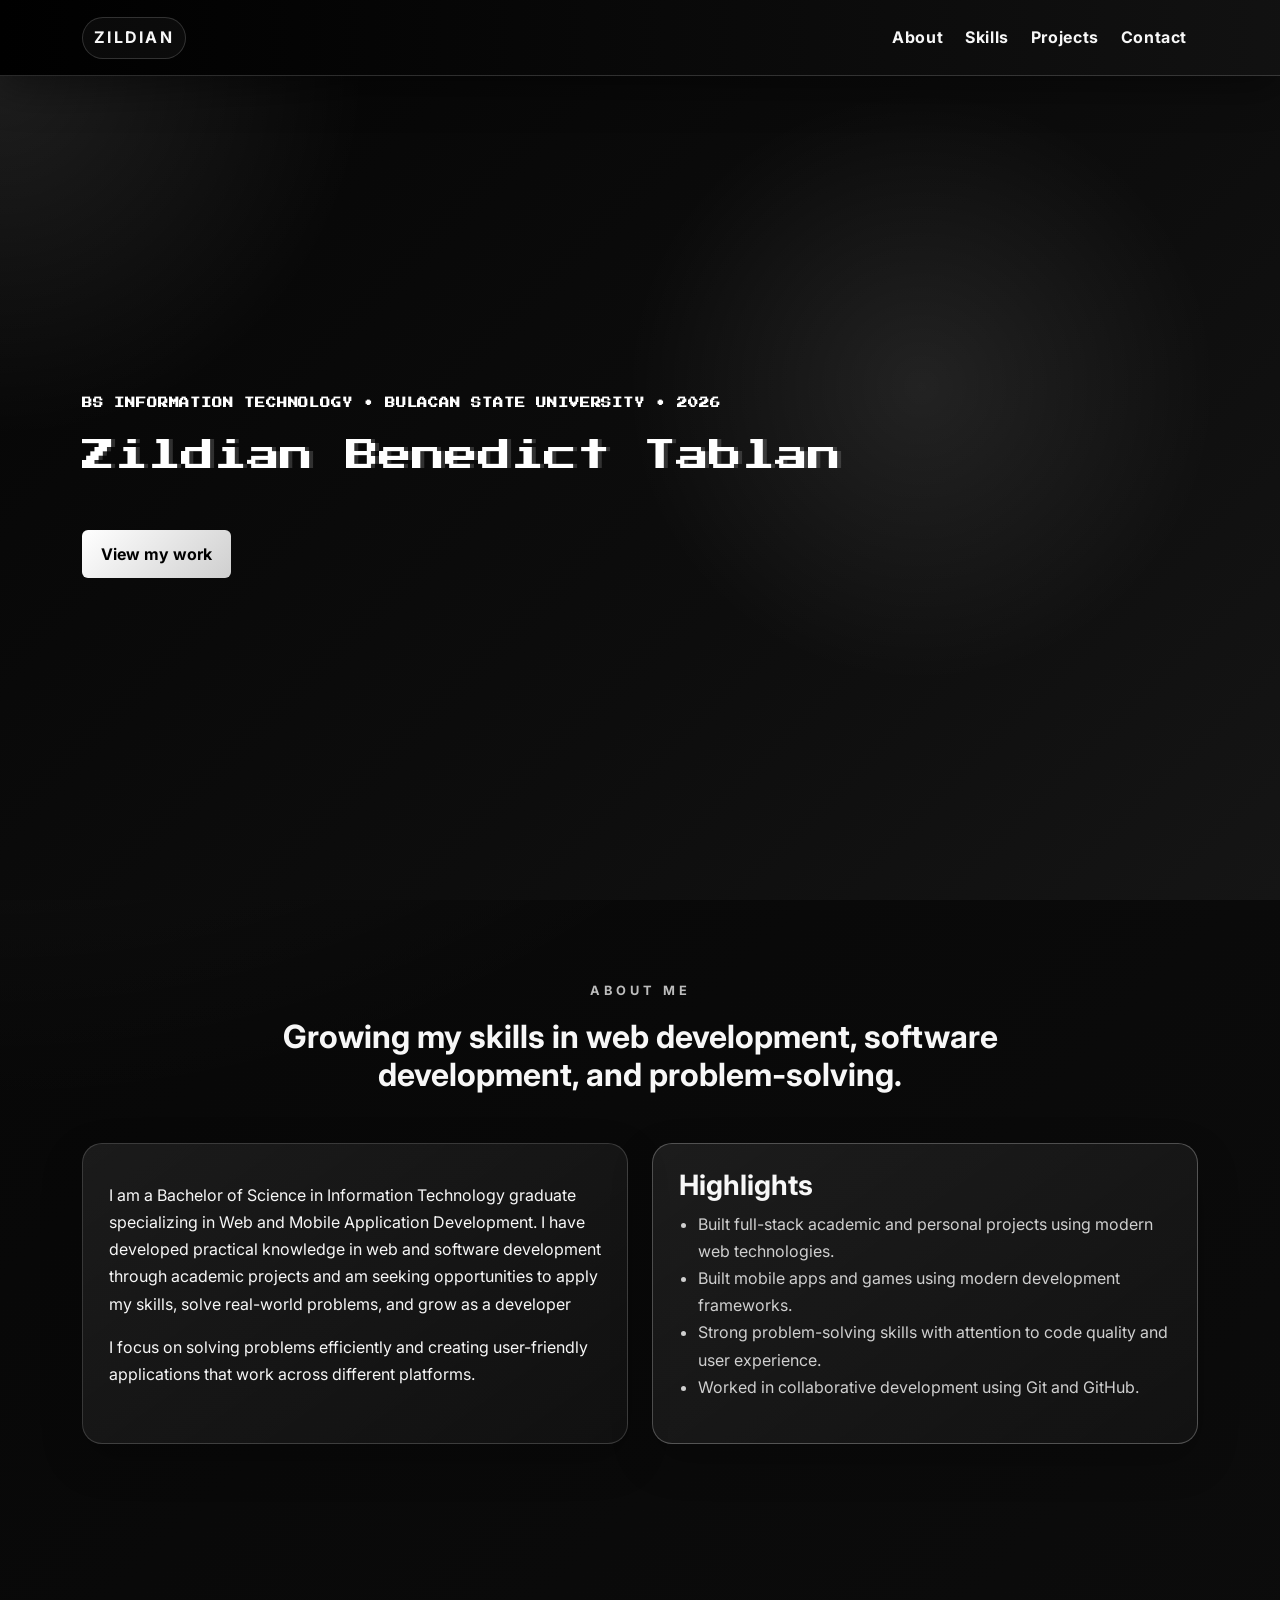
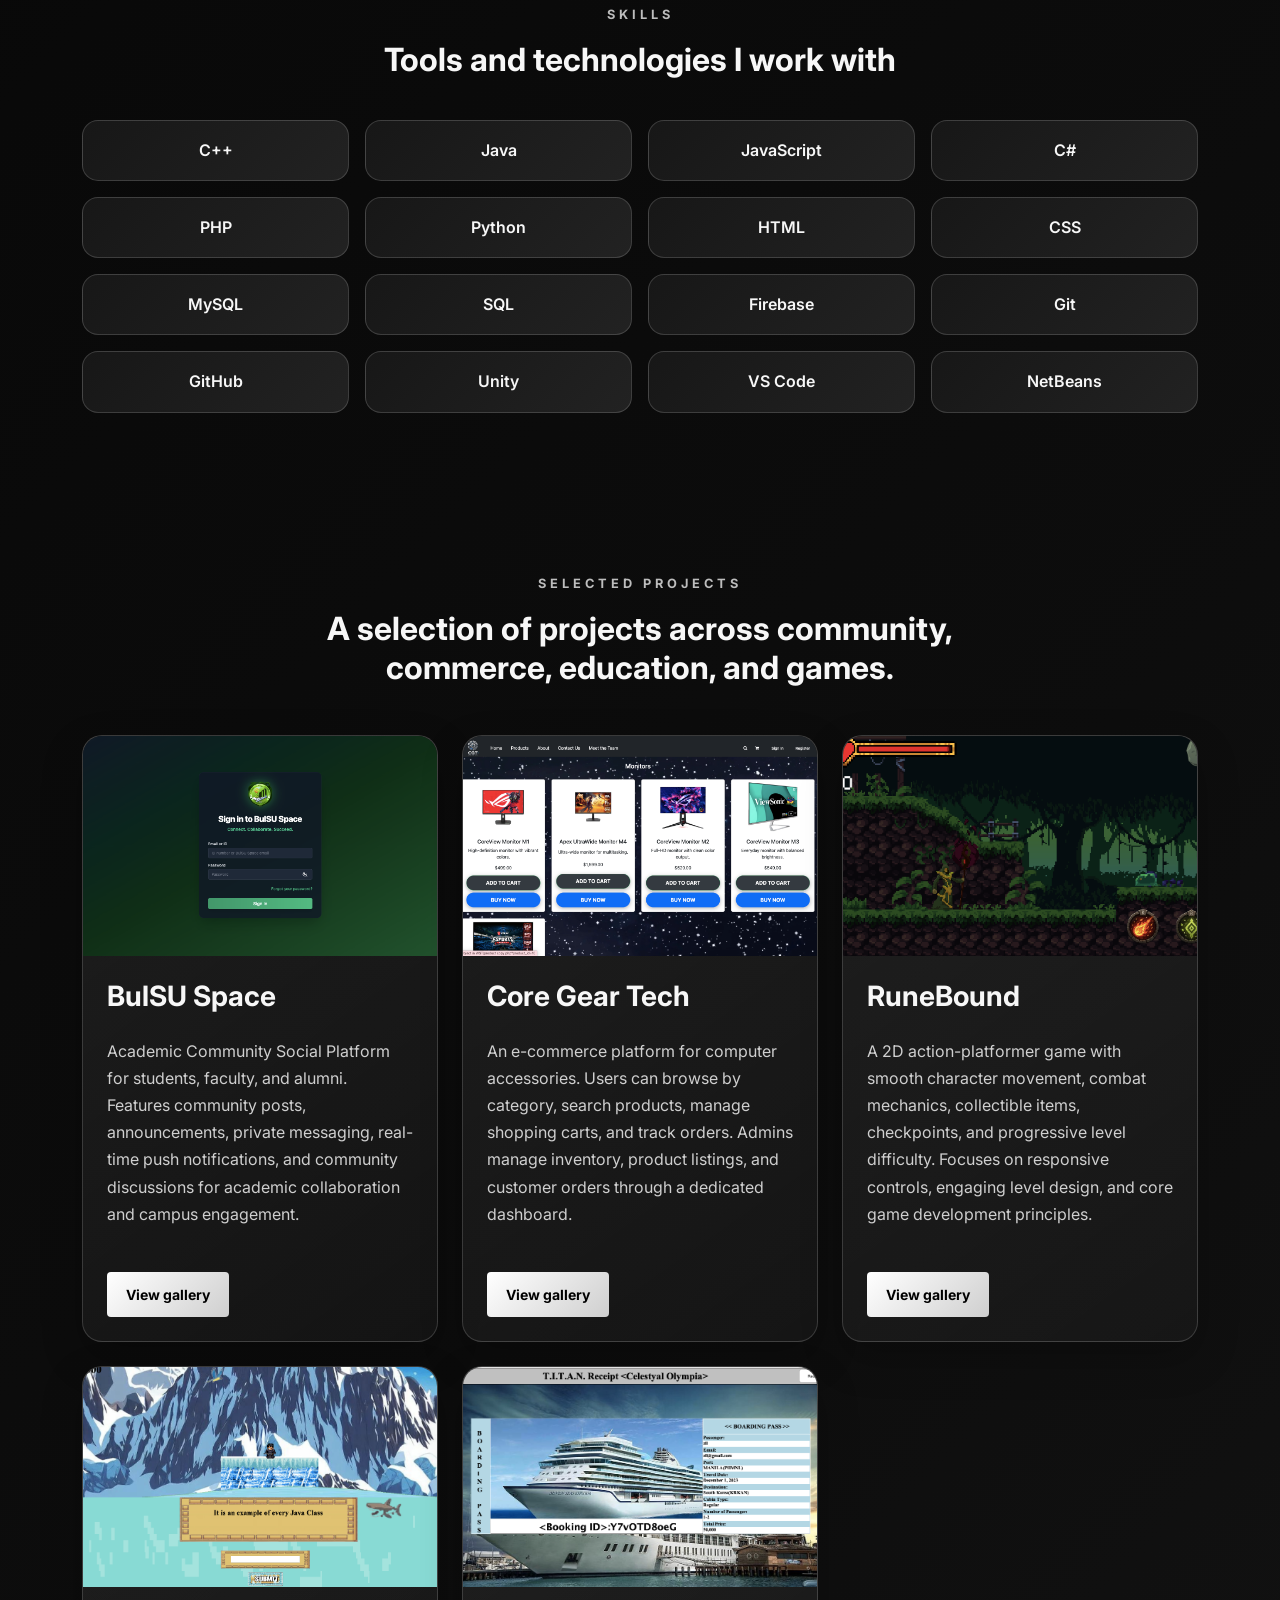
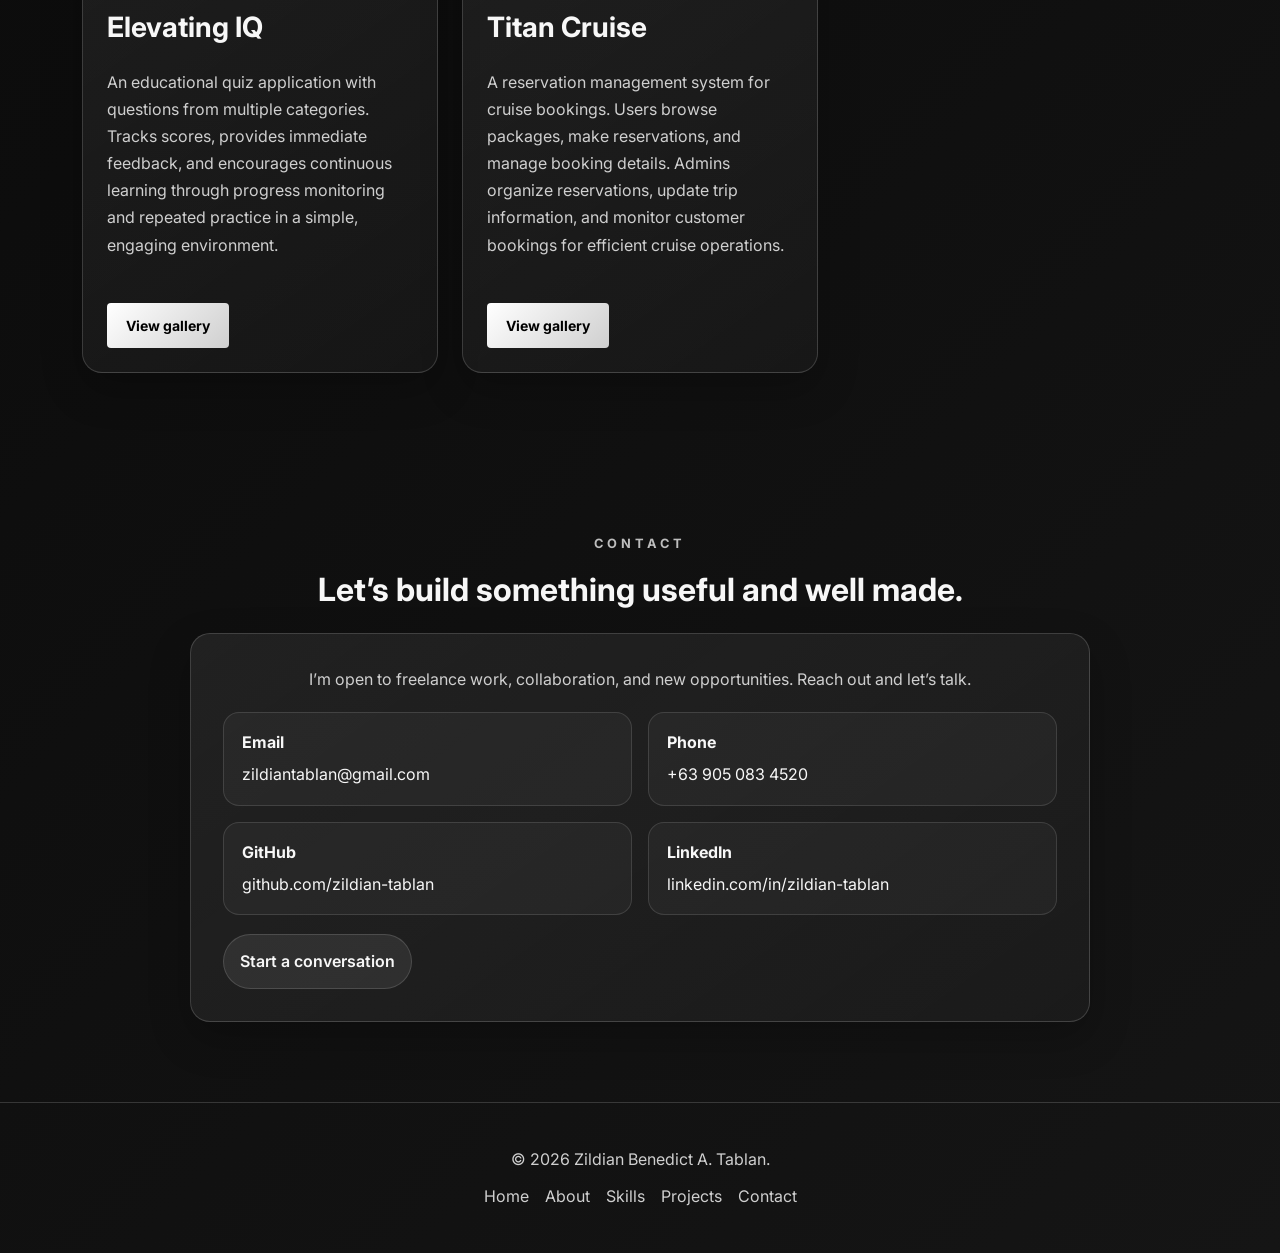
<file: index.html>
<!DOCTYPE html>
<html lang="en">
<head>
    <meta charset="UTF-8">
    <meta name="viewport" content="width=device-width, initial-scale=1.0">
    <meta name="description" content="Portfolio of Zildian Benedict A. Tablan featuring web, game, and UI projects.">
    <title>Zildian Benedict A. Tablan | Portfolio</title>
    <link href="https://cdn.jsdelivr.net/npm/bootstrap@5.3.3/dist/css/bootstrap.min.css" rel="stylesheet">
    <link rel="stylesheet" href="style.css">
</head>
<body>
    <a class="skip-link" href="#main-content">Skip to content</a>

    <nav class="navbar navbar-expand-lg navbar-dark fixed-top">
        <div class="container">
            <a class="navbar-brand fw-bold" href="#home">Zildian</a>
            <button class="navbar-toggler" type="button" data-bs-toggle="collapse" data-bs-target="#navbarNav" aria-controls="navbarNav" aria-expanded="false" aria-label="Toggle navigation">
                <span class="navbar-toggler-icon"></span>
            </button>
            <div class="collapse navbar-collapse" id="navbarNav">
                <ul class="navbar-nav ms-auto">
                    <li class="nav-item"><a class="nav-link" href="#about">About</a></li>
                    <li class="nav-item"><a class="nav-link" href="#skills">Skills</a></li>
                    <li class="nav-item"><a class="nav-link" href="#projects">Projects</a></li>
                    <li class="nav-item"><a class="nav-link" href="#contact">Contact</a></li>
                </ul>
            </div>
        </div>
    </nav>

    <header id="home" class="hero-section">
        <div class="container py-5">
            <p class="eyebrow">BS Information Technology • Bulacan State University • 2026</p>
            <h1>Zildian Benedict Tablan</h1>
            <!-- <p class="lead">A Bachelor of Science in Information Technology graduate specializing in Web and Mobile Application Development. I have developed practical knowledge in web and software development through academic projects and am seeking opportunities to apply my skills, solve real-world problems, and grow as a developer.</p> -->
            <div class="d-flex flex-wrap gap-3 mt-5">
                <a class="btn btn-accent" href="#projects">View my work</a>
            </div>
        </div>
    </header>

    <main id="main-content">
        <section id="about" class="section-spacing">
            <div class="container">
                <div class="section-heading text-center">
                    <p class="eyebrow">About me</p>
                    <h2>Growing my skills in web development, software development, and problem-solving.</h2>
                </div>
                <div class="row align-items-stretch g-4 mt-2">
                    <div class="col-lg-6 d-flex">
                        <div class="info-card h-100">
                            <p>I am a Bachelor of Science in Information Technology graduate specializing in Web and Mobile Application Development. I have developed practical knowledge in web and software development through academic projects and am seeking opportunities to apply my skills, solve real-world problems, and grow as a developer</p>
                            <p>I focus on solving problems efficiently and creating user-friendly applications that work across different platforms.</p>
                        </div>
                    </div>
                    <div class="col-lg-6 d-flex">
                        <div class="info-card accent-border h-100">
                            <h3>Highlights</h3>
                            <ul class="feature-list">
                                <li>Built full-stack academic and personal projects using modern web technologies.</li>
                                <li>Built mobile apps and games using modern development frameworks.</li>
                                <li>Strong problem-solving skills with attention to code quality and user experience.</li>
                                <li>Worked in collaborative development using Git and GitHub.</li>
                            </ul>
                        </div>
                    </div>
                </div>
            </div>
        </section>

        <section id="skills" class="section-spacing">
            <div class="container">
                <div class="section-heading text-center">
                    <p class="eyebrow">Skills</p>
                    <h2>Tools and technologies I work with</h2>
                </div>
                <div class="row g-3 mt-2">
                    <div class="col-6 col-md-4 col-lg-3"><div class="skill-card">C++</div></div>
                    <div class="col-6 col-md-4 col-lg-3"><div class="skill-card">Java</div></div>
                    <div class="col-6 col-md-4 col-lg-3"><div class="skill-card">JavaScript</div></div>
                    <div class="col-6 col-md-4 col-lg-3"><div class="skill-card">C#</div></div>
                    <div class="col-6 col-md-4 col-lg-3"><div class="skill-card">PHP</div></div>
                    <div class="col-6 col-md-4 col-lg-3"><div class="skill-card">Python</div></div>
                    <div class="col-6 col-md-4 col-lg-3"><div class="skill-card">HTML</div></div>
                    <div class="col-6 col-md-4 col-lg-3"><div class="skill-card">CSS</div></div>
                    <div class="col-6 col-md-4 col-lg-3"><div class="skill-card">MySQL</div></div>
                    <div class="col-6 col-md-4 col-lg-3"><div class="skill-card">SQL</div></div>
                    <div class="col-6 col-md-4 col-lg-3"><div class="skill-card">Firebase</div></div>
                    <div class="col-6 col-md-4 col-lg-3"><div class="skill-card">Git</div></div>
                    <div class="col-6 col-md-4 col-lg-3"><div class="skill-card">GitHub</div></div>
                    <div class="col-6 col-md-4 col-lg-3"><div class="skill-card">Unity</div></div>
                    <div class="col-6 col-md-4 col-lg-3"><div class="skill-card">VS Code</div></div>
                    <div class="col-6 col-md-4 col-lg-3"><div class="skill-card">NetBeans</div></div>
                </div>
            </div>
        </section>

        <section id="projects" class="section-spacing">
            <div class="container">
                <div class="section-heading text-center">
                    <p class="eyebrow">Selected projects</p>
                    <h2>A selection of projects across community, commerce, education, and games.</h2>
                </div>
                <div class="row g-4 mt-2">
                    <div class="col-md-6 col-xl-4">
                        <article class="project-card">
                            <img src="Bulsuspace/Bulsuspace1.png" alt="BulSU Space project preview" class="project-image">
                            <div class="p-4">
                                <h3>BulSU Space</h3>
                                <p>Academic Community Social Platform for students, faculty, and alumni. Features community posts, announcements, private messaging, real-time push notifications, and community discussions for academic collaboration and campus engagement.</p>
                                                <div class="project-links mt-3">
                                    <button type="button" class="btn btn-sm btn-accent" data-project="bulsuspace">View gallery</button>
                                </div>
                            </div>
                        </article>
                    </div>

                    <div class="col-md-6 col-xl-4">
                        <article class="project-card">
                            <img src="cgt/cgt1.png" alt="Core Gear Tech project preview" class="project-image">
                            <div class="p-4">
                                <h3>Core Gear Tech</h3>
                                <p>An e-commerce platform for computer accessories. Users can browse by category, search products, manage shopping carts, and track orders. Admins manage inventory, product listings, and customer orders through a dedicated dashboard.</p>
                                <div class="project-links mt-3">
                                    <button type="button" class="btn btn-sm btn-accent" data-project="cgt">View gallery</button>
                                </div>
                            </div>
                        </article>
                    </div>

                    <div class="col-md-6 col-xl-4">
                        <article class="project-card">
                            <img src="runebound/runebound1.png" alt="RuneBound project preview" class="project-image">
                            <div class="p-4">
                                <h3>RuneBound</h3>
                                <p>A 2D action-platformer game with smooth character movement, combat mechanics, collectible items, checkpoints, and progressive level difficulty. Focuses on responsive controls, engaging level design, and core game development principles.</p>
                                <div class="project-links mt-3">
                                    <button type="button" class="btn btn-sm btn-accent" data-project="runebound">View gallery</button>
                                </div>
                        </article>
                    </div>

                    <div class="col-md-6 col-xl-4">
                        <article class="project-card">
                            <img src="elevatingIQ/elevatingIQ1.png" alt="Elevating IQ project preview" class="project-image">
                            <div class="p-4">
                                <h3>Elevating IQ</h3>
                                <p>An educational quiz application with questions from multiple categories. Tracks scores, provides immediate feedback, and encourages continuous learning through progress monitoring and repeated practice in a simple, engaging environment.</p>
                                <div class="project-links mt-3">
                                    <button type="button" class="btn btn-sm btn-accent" data-project="elevatingIQ">View gallery</button>
                                </div>
                            </div>
                        </article>
                    </div>

                    <div class="col-md-6 col-xl-4">
                        <article class="project-card">
                            <img src="TitanCruise/TitanCruise1.png" alt="Titan Cruise project preview" class="project-image">
                            <div class="p-4">
                                <h3>Titan Cruise</h3>
                                <p>A reservation management system for cruise bookings. Users browse packages, make reservations, and manage booking details. Admins organize reservations, update trip information, and monitor customer bookings for efficient cruise operations.</p>
                                <div class="project-links mt-3">
                                    <button type="button" class="btn btn-sm btn-accent" data-project="titancruise">View gallery</button>
                                </div>
                        </article>
                    </div>
                </div>
            </div>
        </section>

        <section id="contact" class="section-spacing">
            <div class="container">
                <div class="section-heading text-center">
                    <p class="eyebrow">Contact</p>
                    <h2>Let’s build something useful and well made.</h2>
                </div>
                <div class="contact-card mt-4">
                    <p class="mb-0 text-center">I’m open to freelance work, collaboration, and new opportunities. Reach out and let’s talk.</p>
                    <div class="contact-grid">
                        <div class="contact-item">
                            <strong>Email</strong>
                            <a href="mailto:zildiantablan@gmail.com">zildiantablan@gmail.com</a>
                        </div>
                        <div class="contact-item">
                            <strong>Phone</strong>
                            <a href="tel:+639050834520">+63 905 083 4520</a>
                        </div>
                        <div class="contact-item">
                            <strong>GitHub</strong>
                            <a href="https://github.com/zildian-tablan" target="_blank" rel="noopener">github.com/zildian-tablan</a>
                        </div>
                        <div class="contact-item">
                            <strong>LinkedIn</strong>
                            <a href="https://www.linkedin.com/in/zildian-benedict-tablan-337604417/" target="_blank" rel="noopener">linkedin.com/in/zildian-tablan</a>
                        </div>
                    </div>
                    <a class="contact-cta" href="mailto:zildiantablan@gmail.com">Start a conversation</a>
                </div>
            </div>
        </section>
    </main>

    <footer class="footer">
        <div class="container text-center py-4">
            <p class="mb-0">© <span id="currentYear"></span> Zildian Benedict A. Tablan.</p>
            <div class="footer-links">
                <a href="#home">Home</a>
                <a href="#about">About</a>
                <a href="#skills">Skills</a>
                <a href="#projects">Projects</a>
                <a href="#contact">Contact</a>
            </div>
        </div>
    </footer>

    <div class="modal fade" id="projectModal" tabindex="-1" aria-labelledby="projectModalTitle" aria-hidden="true">
        <div class="modal-dialog modal-lg modal-dialog-centered">
            <div class="modal-content">
                <div class="modal-header">
                    <div>
                        <h2 class="modal-title fs-5" id="projectModalTitle"></h2>
                        <p class="mb-0 modal-subtitle" id="projectModalSubtitle"></p>
                        <div class="project-modal-meta">
                            <div class="project-modal-tech" id="projectModalTechStack"></div>
                            <div class="project-modal-actions" id="projectModalActions"></div>
                        </div>
                    </div>
                    <button type="button" class="btn-close btn-close-white" data-bs-dismiss="modal" aria-label="Close"></button>
                </div>
                <div class="modal-body p-0">
                    <div id="projectCarousel" class="carousel slide" data-bs-ride="false">
                        <div class="carousel-inner" id="projectCarouselInner"></div>
                        <button class="carousel-control-prev" type="button" data-bs-target="#projectCarousel" data-bs-slide="prev">
                            <span class="carousel-control-prev-icon" aria-hidden="true"></span>
                            <span class="visually-hidden">Previous</span>
                        </button>
                        <button class="carousel-control-next" type="button" data-bs-target="#projectCarousel" data-bs-slide="next">
                            <span class="carousel-control-next-icon" aria-hidden="true"></span>
                            <span class="visually-hidden">Next</span>
                        </button>
                    </div>
                </div>
            </div>
        </div>
    </div>

    <script src="https://cdn.jsdelivr.net/npm/bootstrap@5.3.3/dist/js/bootstrap.bundle.min.js"></script>
    <script src="script.js"></script>
</body>
</html>
</file>
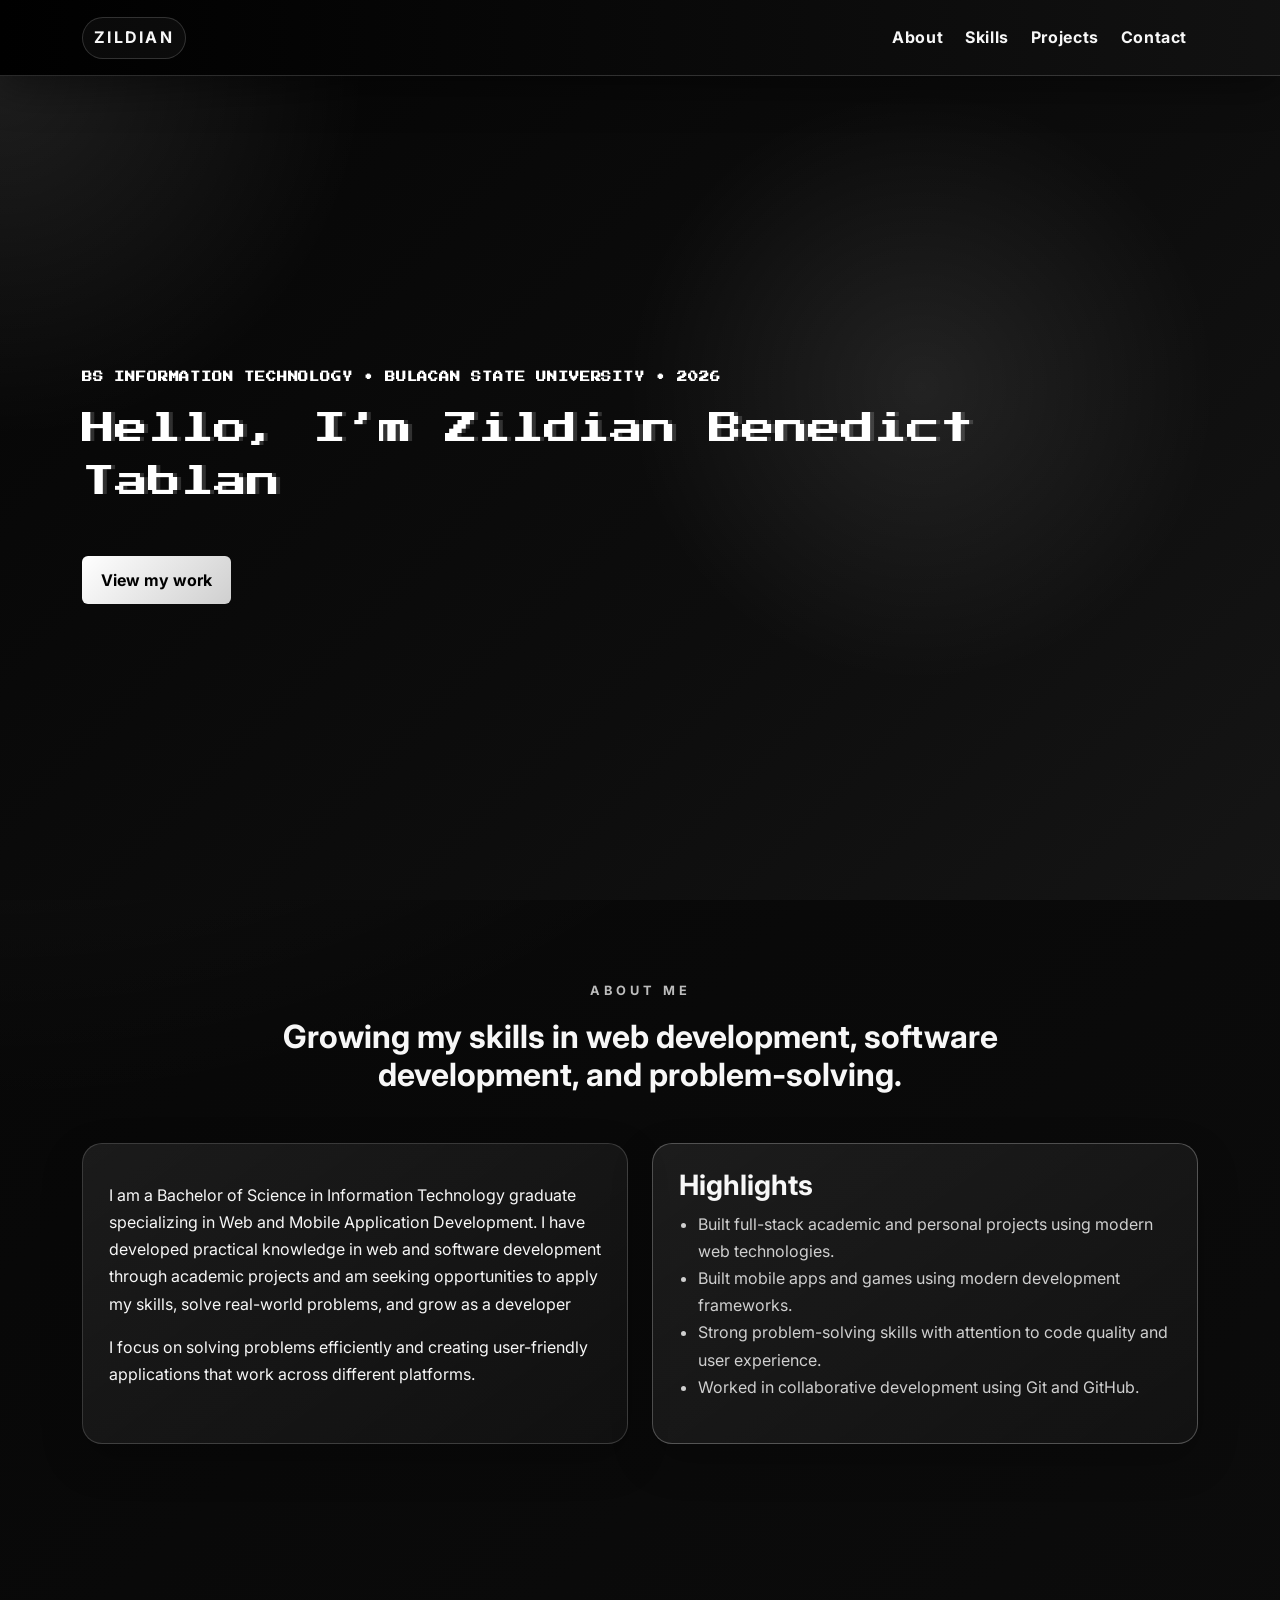
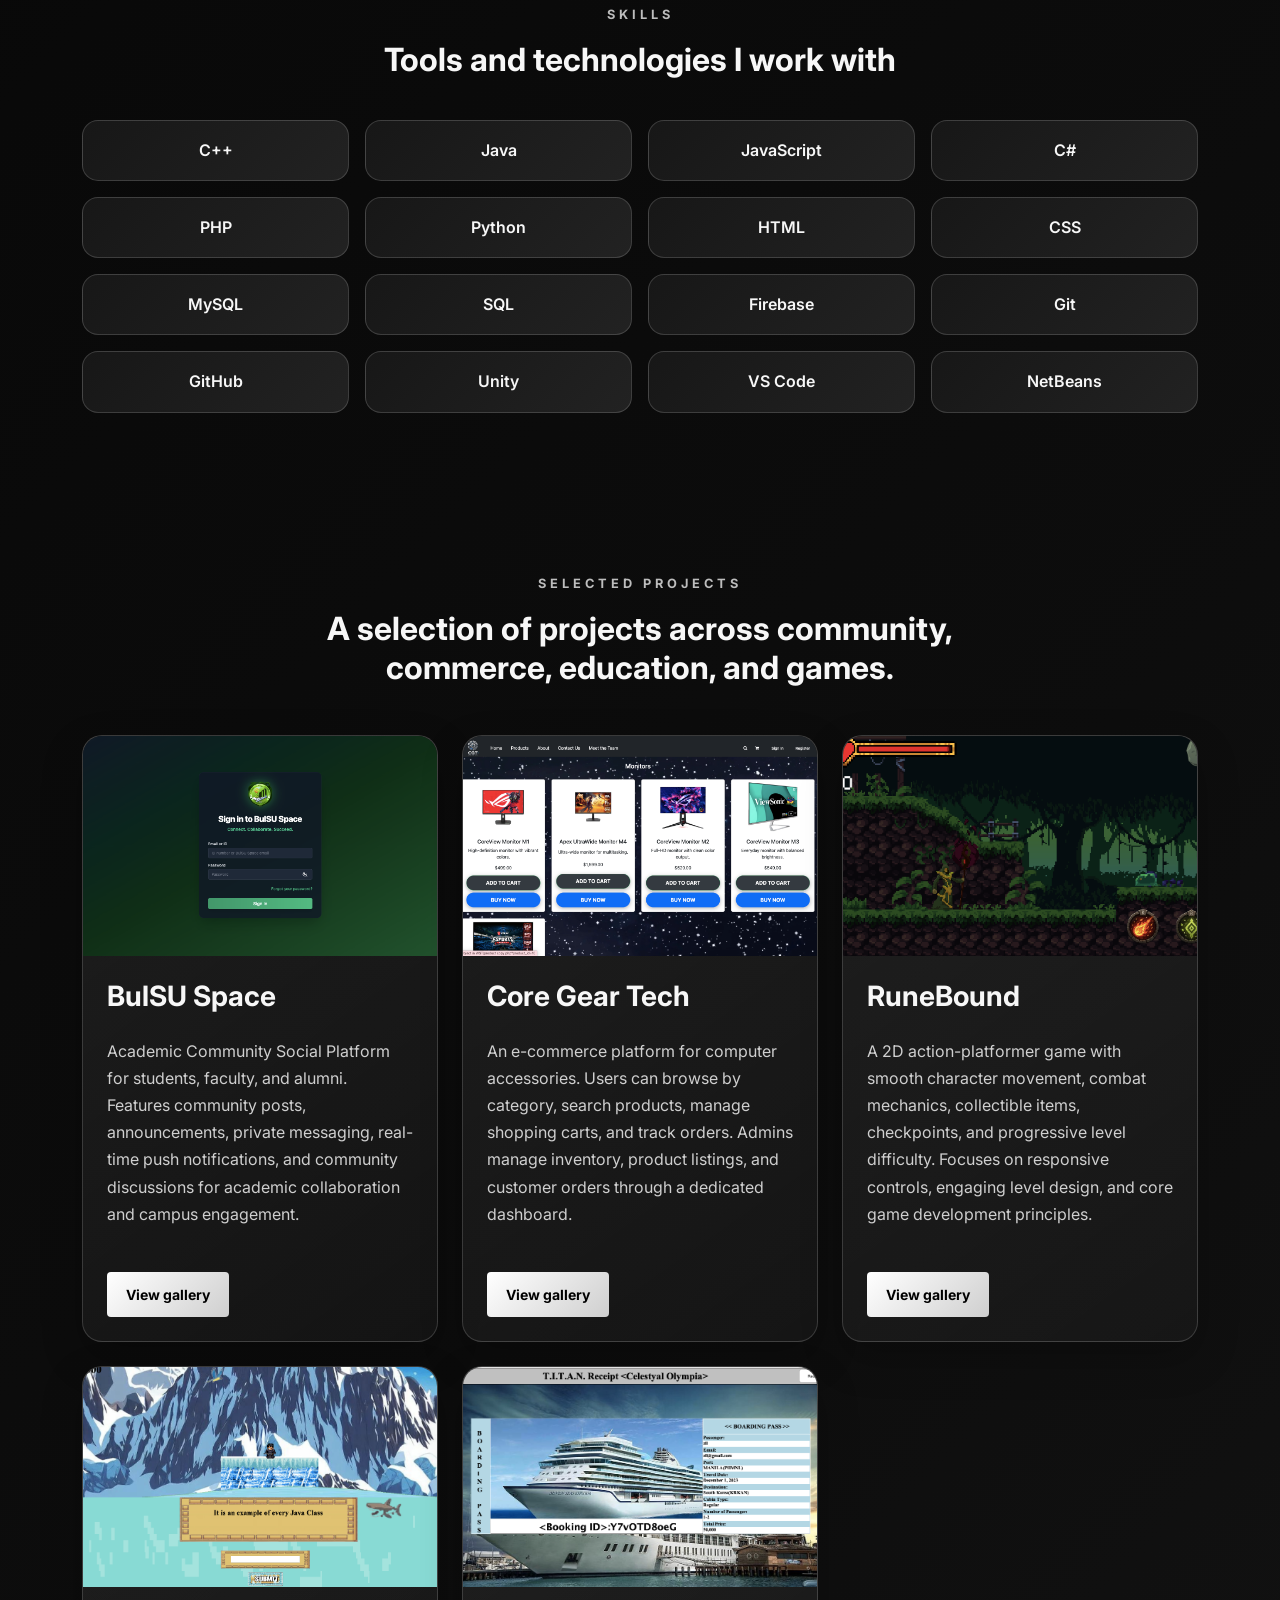
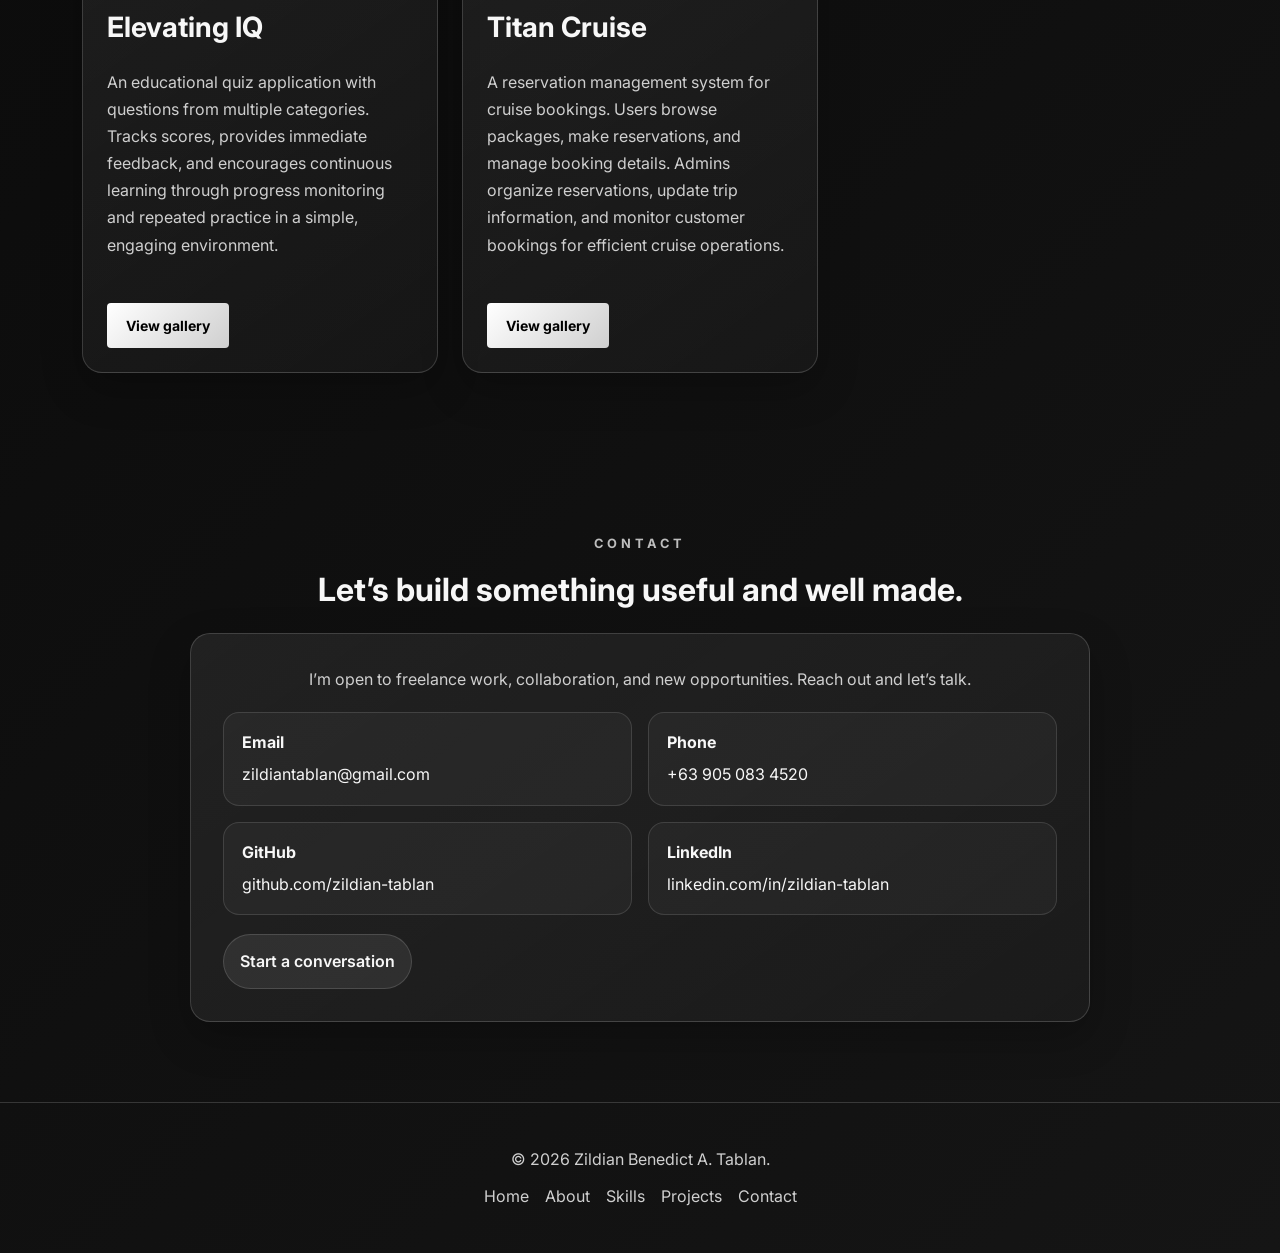
<file: portfolio.html>
<!DOCTYPE html>
<html lang="en">
<head>
    <meta charset="UTF-8">
    <meta name="viewport" content="width=device-width, initial-scale=1.0">
    <meta name="description" content="Portfolio of Zildian Benedict A. Tablan featuring web, game, and UI projects.">
    <title>Zildian Benedict A. Tablan | Portfolio</title>
    <link href="https://cdn.jsdelivr.net/npm/bootstrap@5.3.3/dist/css/bootstrap.min.css" rel="stylesheet">
    <link rel="stylesheet" href="style.css">
</head>
<body>
    <a class="skip-link" href="#main-content">Skip to content</a>

    <nav class="navbar navbar-expand-lg navbar-dark fixed-top">
        <div class="container">
            <a class="navbar-brand fw-bold" href="#home">Zildian</a>
            <button class="navbar-toggler" type="button" data-bs-toggle="collapse" data-bs-target="#navbarNav" aria-controls="navbarNav" aria-expanded="false" aria-label="Toggle navigation">
                <span class="navbar-toggler-icon"></span>
            </button>
            <div class="collapse navbar-collapse" id="navbarNav">
                <ul class="navbar-nav ms-auto">
                    <li class="nav-item"><a class="nav-link" href="#about">About</a></li>
                    <li class="nav-item"><a class="nav-link" href="#skills">Skills</a></li>
                    <li class="nav-item"><a class="nav-link" href="#projects">Projects</a></li>
                    <li class="nav-item"><a class="nav-link" href="#contact">Contact</a></li>
                </ul>
            </div>
        </div>
    </nav>

    <header id="home" class="hero-section">
        <div class="container py-5">
            <p class="eyebrow">BS Information Technology • Bulacan State University • 2026</p>
            <h1>Hello, I’m Zildian Benedict Tablan</h1>
            <!-- <p class="lead">A Bachelor of Science in Information Technology graduate specializing in Web and Mobile Application Development. I have developed practical knowledge in web and software development through academic projects and am seeking opportunities to apply my skills, solve real-world problems, and grow as a developer.</p> -->
            <div class="d-flex flex-wrap gap-3 mt-5">
                <a class="btn btn-accent" href="#projects">View my work</a>
            </div>
        </div>
    </header>

    <main id="main-content">
        <section id="about" class="section-spacing">
            <div class="container">
                <div class="section-heading text-center">
                    <p class="eyebrow">About me</p>
                    <h2>Growing my skills in web development, software development, and problem-solving.</h2>
                </div>
                <div class="row align-items-stretch g-4 mt-2">
                    <div class="col-lg-6 d-flex">
                        <div class="info-card h-100">
                            <p>I am a Bachelor of Science in Information Technology graduate specializing in Web and Mobile Application Development. I have developed practical knowledge in web and software development through academic projects and am seeking opportunities to apply my skills, solve real-world problems, and grow as a developer</p>
                            <p>I focus on solving problems efficiently and creating user-friendly applications that work across different platforms.</p>
                        </div>
                    </div>
                    <div class="col-lg-6 d-flex">
                        <div class="info-card accent-border h-100">
                            <h3>Highlights</h3>
                            <ul class="feature-list">
                                <li>Built full-stack academic and personal projects using modern web technologies.</li>
                                <li>Built mobile apps and games using modern development frameworks.</li>
                                <li>Strong problem-solving skills with attention to code quality and user experience.</li>
                                <li>Worked in collaborative development using Git and GitHub.</li>
                            </ul>
                        </div>
                    </div>
                </div>
            </div>
        </section>

        <section id="skills" class="section-spacing">
            <div class="container">
                <div class="section-heading text-center">
                    <p class="eyebrow">Skills</p>
                    <h2>Tools and technologies I work with</h2>
                </div>
                <div class="row g-3 mt-2">
                    <div class="col-6 col-md-4 col-lg-3"><div class="skill-card">C++</div></div>
                    <div class="col-6 col-md-4 col-lg-3"><div class="skill-card">Java</div></div>
                    <div class="col-6 col-md-4 col-lg-3"><div class="skill-card">JavaScript</div></div>
                    <div class="col-6 col-md-4 col-lg-3"><div class="skill-card">C#</div></div>
                    <div class="col-6 col-md-4 col-lg-3"><div class="skill-card">PHP</div></div>
                    <div class="col-6 col-md-4 col-lg-3"><div class="skill-card">Python</div></div>
                    <div class="col-6 col-md-4 col-lg-3"><div class="skill-card">HTML</div></div>
                    <div class="col-6 col-md-4 col-lg-3"><div class="skill-card">CSS</div></div>
                    <div class="col-6 col-md-4 col-lg-3"><div class="skill-card">MySQL</div></div>
                    <div class="col-6 col-md-4 col-lg-3"><div class="skill-card">SQL</div></div>
                    <div class="col-6 col-md-4 col-lg-3"><div class="skill-card">Firebase</div></div>
                    <div class="col-6 col-md-4 col-lg-3"><div class="skill-card">Git</div></div>
                    <div class="col-6 col-md-4 col-lg-3"><div class="skill-card">GitHub</div></div>
                    <div class="col-6 col-md-4 col-lg-3"><div class="skill-card">Unity</div></div>
                    <div class="col-6 col-md-4 col-lg-3"><div class="skill-card">VS Code</div></div>
                    <div class="col-6 col-md-4 col-lg-3"><div class="skill-card">NetBeans</div></div>
                </div>
            </div>
        </section>

        <section id="projects" class="section-spacing">
            <div class="container">
                <div class="section-heading text-center">
                    <p class="eyebrow">Selected projects</p>
                    <h2>A selection of projects across community, commerce, education, and games.</h2>
                </div>
                <div class="row g-4 mt-2">
                    <div class="col-md-6 col-xl-4">
                        <article class="project-card">
                            <img src="Bulsuspace/Bulsuspace1.png" alt="BulSU Space project preview" class="project-image">
                            <div class="p-4">
                                <h3>BulSU Space</h3>
                                <p>Academic Community Social Platform for students, faculty, and alumni. Features community posts, announcements, private messaging, real-time push notifications, and community discussions for academic collaboration and campus engagement.</p>
                                                <div class="project-links mt-3">
                                    <button type="button" class="btn btn-sm btn-accent" data-project="bulsuspace">View gallery</button>
                                </div>
                            </div>
                        </article>
                    </div>

                    <div class="col-md-6 col-xl-4">
                        <article class="project-card">
                            <img src="cgt/cgt1.png" alt="Core Gear Tech project preview" class="project-image">
                            <div class="p-4">
                                <h3>Core Gear Tech</h3>
                                <p>An e-commerce platform for computer accessories. Users can browse by category, search products, manage shopping carts, and track orders. Admins manage inventory, product listings, and customer orders through a dedicated dashboard.</p>
                                <div class="project-links mt-3">
                                    <button type="button" class="btn btn-sm btn-accent" data-project="cgt">View gallery</button>
                                </div>
                            </div>
                        </article>
                    </div>

                    <div class="col-md-6 col-xl-4">
                        <article class="project-card">
                            <img src="runebound/runebound1.png" alt="RuneBound project preview" class="project-image">
                            <div class="p-4">
                                <h3>RuneBound</h3>
                                <p>A 2D action-platformer game with smooth character movement, combat mechanics, collectible items, checkpoints, and progressive level difficulty. Focuses on responsive controls, engaging level design, and core game development principles.</p>
                                <div class="project-links mt-3">
                                    <button type="button" class="btn btn-sm btn-accent" data-project="runebound">View gallery</button>
                                </div>
                        </article>
                    </div>

                    <div class="col-md-6 col-xl-4">
                        <article class="project-card">
                            <img src="elevatingIQ/elevatingIQ1.png" alt="Elevating IQ project preview" class="project-image">
                            <div class="p-4">
                                <h3>Elevating IQ</h3>
                                <p>An educational quiz application with questions from multiple categories. Tracks scores, provides immediate feedback, and encourages continuous learning through progress monitoring and repeated practice in a simple, engaging environment.</p>
                                <div class="project-links mt-3">
                                    <button type="button" class="btn btn-sm btn-accent" data-project="elevatingIQ">View gallery</button>
                                </div>
                            </div>
                        </article>
                    </div>

                    <div class="col-md-6 col-xl-4">
                        <article class="project-card">
                            <img src="TitanCruise/TitanCruise1.png" alt="Titan Cruise project preview" class="project-image">
                            <div class="p-4">
                                <h3>Titan Cruise</h3>
                                <p>A reservation management system for cruise bookings. Users browse packages, make reservations, and manage booking details. Admins organize reservations, update trip information, and monitor customer bookings for efficient cruise operations.</p>
                                <div class="project-links mt-3">
                                    <button type="button" class="btn btn-sm btn-accent" data-project="titancruise">View gallery</button>
                                </div>
                        </article>
                    </div>
                </div>
            </div>
        </section>

        <section id="contact" class="section-spacing">
            <div class="container">
                <div class="section-heading text-center">
                    <p class="eyebrow">Contact</p>
                    <h2>Let’s build something useful and well made.</h2>
                </div>
                <div class="contact-card mt-4">
                    <p class="mb-0 text-center">I’m open to freelance work, collaboration, and new opportunities. Reach out and let’s talk.</p>
                    <div class="contact-grid">
                        <div class="contact-item">
                            <strong>Email</strong>
                            <a href="mailto:zildiantablan@gmail.com">zildiantablan@gmail.com</a>
                        </div>
                        <div class="contact-item">
                            <strong>Phone</strong>
                            <a href="tel:+639050834520">+63 905 083 4520</a>
                        </div>
                        <div class="contact-item">
                            <strong>GitHub</strong>
                            <a href="https://github.com/zildian-tablan" target="_blank" rel="noopener">github.com/zildian-tablan</a>
                        </div>
                        <div class="contact-item">
                            <strong>LinkedIn</strong>
                            <a href="https://www.linkedin.com/in/zildian-tablan/" target="_blank" rel="noopener">linkedin.com/in/zildian-tablan</a>
                        </div>
                    </div>
                    <a class="contact-cta" href="mailto:zildiantablan@gmail.com">Start a conversation</a>
                </div>
            </div>
        </section>
    </main>

    <footer class="footer">
        <div class="container text-center py-4">
            <p class="mb-0">© <span id="currentYear"></span> Zildian Benedict A. Tablan.</p>
            <div class="footer-links">
                <a href="#home">Home</a>
                <a href="#about">About</a>
                <a href="#skills">Skills</a>
                <a href="#projects">Projects</a>
                <a href="#contact">Contact</a>
            </div>
        </div>
    </footer>

    <div class="modal fade" id="projectModal" tabindex="-1" aria-labelledby="projectModalTitle" aria-hidden="true">
        <div class="modal-dialog modal-lg modal-dialog-centered">
            <div class="modal-content">
                <div class="modal-header">
                    <div>
                        <h2 class="modal-title fs-5" id="projectModalTitle"></h2>
                        <p class="mb-0 modal-subtitle" id="projectModalSubtitle"></p>
                        <div class="project-modal-meta">
                            <div class="project-modal-tech" id="projectModalTechStack"></div>
                            <div class="project-modal-actions" id="projectModalActions"></div>
                        </div>
                    </div>
                    <button type="button" class="btn-close btn-close-white" data-bs-dismiss="modal" aria-label="Close"></button>
                </div>
                <div class="modal-body p-0">
                    <div id="projectCarousel" class="carousel slide" data-bs-ride="false">
                        <div class="carousel-inner" id="projectCarouselInner"></div>
                        <button class="carousel-control-prev" type="button" data-bs-target="#projectCarousel" data-bs-slide="prev">
                            <span class="carousel-control-prev-icon" aria-hidden="true"></span>
                            <span class="visually-hidden">Previous</span>
                        </button>
                        <button class="carousel-control-next" type="button" data-bs-target="#projectCarousel" data-bs-slide="next">
                            <span class="carousel-control-next-icon" aria-hidden="true"></span>
                            <span class="visually-hidden">Next</span>
                        </button>
                    </div>
                </div>
            </div>
        </div>
    </div>

    <script src="https://cdn.jsdelivr.net/npm/bootstrap@5.3.3/dist/js/bootstrap.bundle.min.js"></script>
    <script src="script.js"></script>
</body>
</html>
</file>
<file: style.css>
@import url('https://fonts.googleapis.com/css2?family=Inter:wght@400;500;600;700;800&family=Press+Start+2P&display=swap');

:root {
    --bg: #050505;
    --bg-soft: #111111;
    --surface: #171717;
    --surface-strong: #222222;
    --text: #f7f7f7;
    --text-soft: #cfcfcf;
    --accent: #ffffff;
    --accent-strong: #bdbdbd;
    --border: rgba(255, 255, 255, 0.16);
}

html {
    scroll-behavior: smooth;
}

body {
    margin: 0;
    font-family: 'Inter', sans-serif;
    background:
        radial-gradient(circle at top left, rgba(255, 255, 255, 0.10), transparent 24%),
        linear-gradient(135deg, var(--bg) 0%, #0d0d0d 60%, #151515 100%);
    color: var(--text);
    line-height: 1.7;
    padding-top: 72px;
}

img {
    max-width: 100%;
    display: block;
}

.navbar {
    background: linear-gradient(90deg, rgba(0, 0, 0, 0.98), rgba(18, 18, 18, 0.96));
    backdrop-filter: blur(24px);
    border-bottom: 1px solid rgba(255, 255, 255, 0.16);
    box-shadow: 0 12px 40px rgba(0, 0, 0, 0.4);
    padding: 0.9rem 0;
}

.navbar-brand,
.nav-link {
    color: var(--text) !important;
}

.navbar-brand {
    font-weight: 800;
    letter-spacing: 0.14em;
    text-transform: uppercase;
    font-size: 1rem;
    padding: 0.4rem 0.7rem;
    border: 1px solid rgba(255, 255, 255, 0.16);
    border-radius: 999px;
    background: rgba(255, 255, 255, 0.04);
}

.nav-link {
    position: relative;
    font-weight: 700;
    letter-spacing: 0.04em;
    padding: 0.6rem 0.85rem;
    margin: 0 0.18rem;
    border-radius: 999px;
    transition: color 0.2s ease, transform 0.2s ease, background 0.2s ease;
}

.nav-link:hover,
.nav-link:focus,
.nav-link.active {
    color: var(--accent) !important;
    background: rgba(255, 255, 255, 0.08);
    transform: translateY(-1px);
}

.nav-link::after {
    content: '';
    position: absolute;
    left: 0.85rem;
    right: 0.85rem;
    bottom: 0.3rem;
    height: 2px;
    background: var(--accent);
    transform: scaleX(0);
    transform-origin: left;
    transition: transform 0.25s ease;
}

.nav-link:hover::after,
.nav-link.active::after {
    transform: scaleX(1);
}

.navbar-toggler {
    border-color: rgba(255, 255, 255, 0.22);
    padding: 0.45rem 0.55rem;
}

.navbar-toggler:focus {
    box-shadow: 0 0 0 0.2rem rgba(255, 255, 255, 0.18);
}

.navbar-toggler-icon {
    background-image: url("data:image/svg+xml;charset=utf8,%3Csvg viewBox='0 0 30 30' xmlns='http://www.w3.org/2000/svg'%3E%3Cpath stroke='rgba(255,255,255,1)' stroke-width='2' stroke-linecap='round' stroke-miterlimit='10' d='M4 7h22M4 15h22M4 23h22'/%3E%3C/svg%3E");
}
.skip-link {
    position: absolute;
    left: -999px;
    top: 0;
    z-index: 2000;
    background: var(--accent);
    color: #000000;
    padding: 0.65rem 1rem;
    border-radius: 0 0 0.5rem 0;
}

.skip-link:focus {
    left: 0;
}

.hero-section {
    position: relative;
    isolation: isolate;
    overflow: hidden;
    background:
        radial-gradient(circle at top left, rgba(255, 255, 255, 0.10), transparent 24%),
        linear-gradient(135deg, var(--bg) 0%, #0d0d0d 60%, #151515 100%);
    background-size: 100% 100%, 100% 100%;
    min-height: calc(100vh - 72px);
    display: flex;
    align-items: center;
    padding: 3rem 0;
}

.hero-section::before,
.hero-section::after {
    content: '';
    position: absolute;
    pointer-events: none;
}

.hero-section::before {
    inset: 0;
    z-index: -2;
    opacity: 0;
}

.hero-section::after {
    inset: 0;
    z-index: -1;
    background: radial-gradient(circle at 72% 38%, rgba(255, 255, 255, 0.09), transparent 28%);
    animation: hero-ambient 12s ease-in-out infinite;
}

@keyframes hero-ambient {
    0%, 100% {
        opacity: 0.25;
        transform: translate3d(-2%, 1%, 0) scale(1);
    }
    50% {
        opacity: 0.55;
        transform: translate3d(2%, -1%, 0) scale(1.06);
    }
}

.hero-copy {
    max-width: 840px;
    margin: 0 auto;
    padding: 3rem 2.2rem;
    background: rgba(255, 255, 255, 0.04);
    border: 1px solid rgba(255, 255, 255, 0.10);
    border-radius: 2rem;
    box-shadow: 0 24px 80px rgba(0, 0, 0, 0.22);
}

.hero-section h1 {
    font-size: clamp(2.4rem, 4vw, 4.2rem);
    margin-bottom: 1.25rem;
    letter-spacing: -0.04em;
}

.hero-copy .lead {
    font-size: 1.1rem;
    max-width: 720px;
}

.hero-actions {
    gap: 1rem;
}

.hero-copy {
    max-width: 840px;
    margin: 0 auto;
    padding: 3rem 2.2rem;
    background: rgba(255, 255, 255, 0.04);
    border: 1px solid rgba(255, 255, 255, 0.10);
    border-radius: 2rem;
    box-shadow: 0 24px 80px rgba(0, 0, 0, 0.22);
}

.eyebrow {
    text-transform: uppercase;
    letter-spacing: 0.25rem;
    font-size: 0.8rem;
    color: var(--accent-strong);
    font-weight: 700;
    margin-bottom: 1rem;
}

h1, h2, h3 {
    font-weight: 700;
    line-height: 1.2;
}

.hero-section h1 {
    font-size: clamp(1.2rem, 2.6vw, 2.3rem);
    margin-bottom: 1rem;
    color: #ffffff;
    font-family: 'Press Start 2P', monospace;
    font-weight: 400;
    letter-spacing: 0;
    line-height: 1.6;
    text-shadow: 4px 0 0 rgba(255, 255, 255, 0.16);
    animation: pixel-intro 1.15s steps(8, end) both, pixel-flicker 5s steps(1, end) 1.3s infinite;
}

.hero-section .eyebrow {
    color: #ffffff;
    font-family: 'Press Start 2P', monospace;
    font-size: clamp(0.48rem, 0.8vw, 0.68rem);
    letter-spacing: 0.08em;
    line-height: 1.8;
    animation: pixel-intro 0.8s steps(6, end) 0.15s both, pixel-glow 3.2s ease-in-out 1s infinite;
}

@keyframes pixel-intro {
    0% {
        opacity: 0;
        clip-path: inset(0 100% 0 0);
        transform: translateX(-0.35rem);
    }
    70% {
        opacity: 1;
        clip-path: inset(0 0 0 0);
        transform: translateX(0.08rem);
    }
    100% {
        opacity: 1;
        clip-path: inset(0 0 0 0);
        transform: translateX(0);
    }
}

@keyframes pixel-flicker {
    0%, 100% {
        opacity: 1;
        text-shadow: 4px 0 0 rgba(255, 255, 255, 0.16), 0 0 0.35rem rgba(255, 255, 255, 0.25);
    }
    45% {
        opacity: 0.96;
        text-shadow: 4px 0 0 rgba(255, 255, 255, 0.16), 0 0 1.1rem rgba(255, 255, 255, 0.72), 0 0 2.4rem rgba(255, 255, 255, 0.32);
    }
    58% {
        opacity: 1;
        text-shadow: 4px 0 0 rgba(255, 255, 255, 0.16), 0 0 0.55rem rgba(255, 255, 255, 0.42);
    }
    93% {
        opacity: 0.72;
        text-shadow: -3px 0 0 rgba(255, 255, 255, 0.38), 5px 0 0 rgba(255, 255, 255, 0.12);
    }
    95% {
        opacity: 1;
        text-shadow: 3px 0 0 rgba(255, 255, 255, 0.28);
    }
    96% {
        opacity: 0.84;
        text-shadow: 0 0 0 #ffffff;
    }
}

@keyframes pixel-glow {
    0%, 100% {
        text-shadow: 0 0 0.2rem rgba(255, 255, 255, 0.2);
    }
    50% {
        text-shadow: 0 0 0.65rem rgba(255, 255, 255, 0.72), 0 0 1.5rem rgba(255, 255, 255, 0.35);
    }
}

@media (prefers-reduced-motion: reduce) {
    .hero-section h1,
    .hero-section .eyebrow,
    .hero-section::after {
        animation: none;
    }

}

.lead {
    color: var(--text-soft);
    font-size: 1.05rem;
    max-width: 640px;
}

.btn-accent {
    background: linear-gradient(135deg, #ffffff, #cfcfcf);
    color: #000000;
    border: none;
    font-weight: 700;
    padding: 0.75rem 1.2rem;
}

.btn-accent:hover {
    color: #000000;
    filter: brightness(0.95);
}

.pill {
    display: inline-block;
    background: rgba(255, 255, 255, 0.10);
    color: var(--accent);
    border: 1px solid rgba(255, 255, 255, 0.2);
    padding: 0.45rem 0.75rem;
    border-radius: 999px;
    font-size: 0.9rem;
}

.profile-card,
.info-card,
.project-card,
.contact-card {
    background: linear-gradient(145deg, rgba(255, 255, 255, 0.08), rgba(255, 255, 255, 0.03));
    border: 1px solid var(--border);
    border-radius: 1.25rem;
    box-shadow: 0 16px 42px rgba(0, 0, 0, 0.24);
}

.profile-card {
    padding: 2rem;
}

.avatar {
    width: 90px;
    height: 90px;
    border-radius: 50%;
    background: linear-gradient(135deg, #ffffff, #9d9d9d);
    color: #000000;
    font-size: 2rem;
    font-weight: 800;
    display: grid;
    place-items: center;
    margin-bottom: 1rem;
}

.profile-list li {
    margin-bottom: 0.6rem;
    color: var(--text-soft);
}

.section-spacing {
    padding: 5rem 0;
}

.section-heading {
    max-width: 760px;
    margin: 0 auto 1.5rem;
}

.info-card {
    padding: 1.6rem;
    max-width: 560px;
    width: min(100%, 760px);
    margin: 0 auto;
    height: 100%;
    display: flex;
    flex-direction: column;
    justify-content: center;
}

.accent-border {
    border-color: rgba(255, 255, 255, 0.25);
}

.feature-list {
    color: var(--text-soft);
    padding-left: 1.2rem;
}

.skill-card {
    background: linear-gradient(135deg, var(--surface), var(--surface-strong));
    border: 1px solid var(--border);
    padding: 1rem;
    text-align: center;
    border-radius: 1rem;
    font-weight: 600;
}

.project-card {
    overflow: hidden;
    height: 100%;
    transition: transform 0.25s ease, box-shadow 0.25s ease;
}

.project-card .p-4 {
    display: flex;
    flex-direction: column;
    gap: 0.75rem;
}

.project-links {
    display: flex;
    flex-wrap: wrap;
    gap: 0.55rem;
    margin-top: 0.2rem;
}

.project-link {
    display: inline-flex;
    align-items: center;
    gap: 0.35rem;
    padding: 0.42rem 0.7rem;
    border-radius: 999px;
    border: 1px solid rgba(255, 255, 255, 0.14);
    background: rgba(255, 255, 255, 0.04);
    color: var(--text-soft);
    text-decoration: none;
    font-size: 0.8rem;
    font-weight: 600;
    transition: all 0.2s ease;
}

.project-link:hover {
    color: var(--text);
    border-color: rgba(255, 255, 255, 0.24);
    background: rgba(255, 255, 255, 0.08);
}

.project-modal-meta {
    display: flex;
    flex-direction: column;
    gap: 0.65rem;
    margin-top: 0.7rem;
}

.project-modal-tech {
    display: flex;
    flex-direction: column;
    gap: 0.2rem;
}

.project-modal-label {
    font-size: 0.75rem;
    font-weight: 700;
    letter-spacing: 0.16em;
    text-transform: uppercase;
    color: var(--accent);
}

.project-modal-tech p {
    margin: 0;
    color: var(--text-soft);
    line-height: 1.6;
}

.project-modal-note {
    font-size: 0.8rem;
    color: var(--text-soft);
    opacity: 0.85;
    font-style: italic;
    margin-top: 0.2rem;
}

.project-modal-actions {
    display: flex;
    flex-wrap: wrap;
    gap: 0.55rem;
}

.project-modal-link {
    display: inline-flex;
    align-items: center;
    padding: 0.4rem 0.7rem;
    border-radius: 999px;
    border: 1px solid rgba(255, 255, 255, 0.14);
    background: rgba(255, 255, 255, 0.05);
    color: var(--text-soft);
    text-decoration: none;
    font-size: 0.8rem;
    font-weight: 600;
    transition: all 0.2s ease;
}

.project-modal-link:hover {
    color: var(--text);
    border-color: rgba(255, 255, 255, 0.24);
    background: rgba(255, 255, 255, 0.1);
}

.project-card:hover {
    transform: translateY(-6px);
    box-shadow: 0 24px 50px rgba(0, 0, 0, 0.25);
}

.project-image {
    width: 100%;
    height: 220px;
    object-fit: cover;
}

.project-card h3 {
    margin-bottom: 0.75rem;
}

.project-card p,
.contact-card p,
.contact-card a {
    color: var(--text-soft);
}

.contact-card {
    padding: 2rem;
    max-width: 900px;
    margin: 0 auto;
    display: grid;
    gap: 1.2rem;
}

.contact-card a {
    text-decoration: none;
    color: var(--text);
    transition: color 0.2s ease;
}

.contact-card a:hover {
    color: var(--accent);
}

.contact-grid {
    display: grid;
    grid-template-columns: repeat(2, minmax(0, 1fr));
    gap: 1rem;
}

.contact-item {
    padding: 1rem 1.1rem;
    border: 1px solid rgba(255, 255, 255, 0.12);
    border-radius: 1rem;
    background: rgba(255, 255, 255, 0.04);
}

.contact-item strong {
    display: block;
    margin-bottom: 0.3rem;
    color: var(--text);
}

.contact-cta {
    display: inline-flex;
    align-items: center;
    gap: 0.5rem;
    padding: 0.8rem 1rem;
    border-radius: 999px;
    background: rgba(255, 255, 255, 0.08);
    border: 1px solid rgba(255, 255, 255, 0.14);
    color: var(--text);
    font-weight: 600;
    width: fit-content;
}

.footer {
    border-top: 1px solid var(--border);
    color: var(--text-soft);
    padding: 1.2rem 0;
}

.footer-links {
    display: flex;
    flex-wrap: wrap;
    justify-content: center;
    gap: 1rem;
    margin-top: 0.6rem;
}

.footer-links a {
    color: var(--text-soft);
    text-decoration: none;
    transition: color 0.2s ease;
}

.footer-links a:hover {
    color: var(--accent);
}

.modal-content {
    background: var(--bg-soft);
    color: var(--text);
    border: 1px solid var(--border);
}

.modal-header {
    border-bottom: 1px solid var(--border);
}

.modal-subtitle {
    color: var(--text-soft);
}

.carousel-item img {
    height: min(70vh, 520px);
    width: 100%;
    object-fit: contain;
    background: #050505;
}

@media (max-width: 768px) {
    body {
        padding-top: 64px;
    }

    .hero-section {
        min-height: auto;
        padding: 2rem 0 3rem;
    }

    .profile-card {
        padding: 1.4rem;
    }

    .project-image {
        height: 200px;
    }

    .contact-grid {
        grid-template-columns: 1fr;
    }
}
</file>
